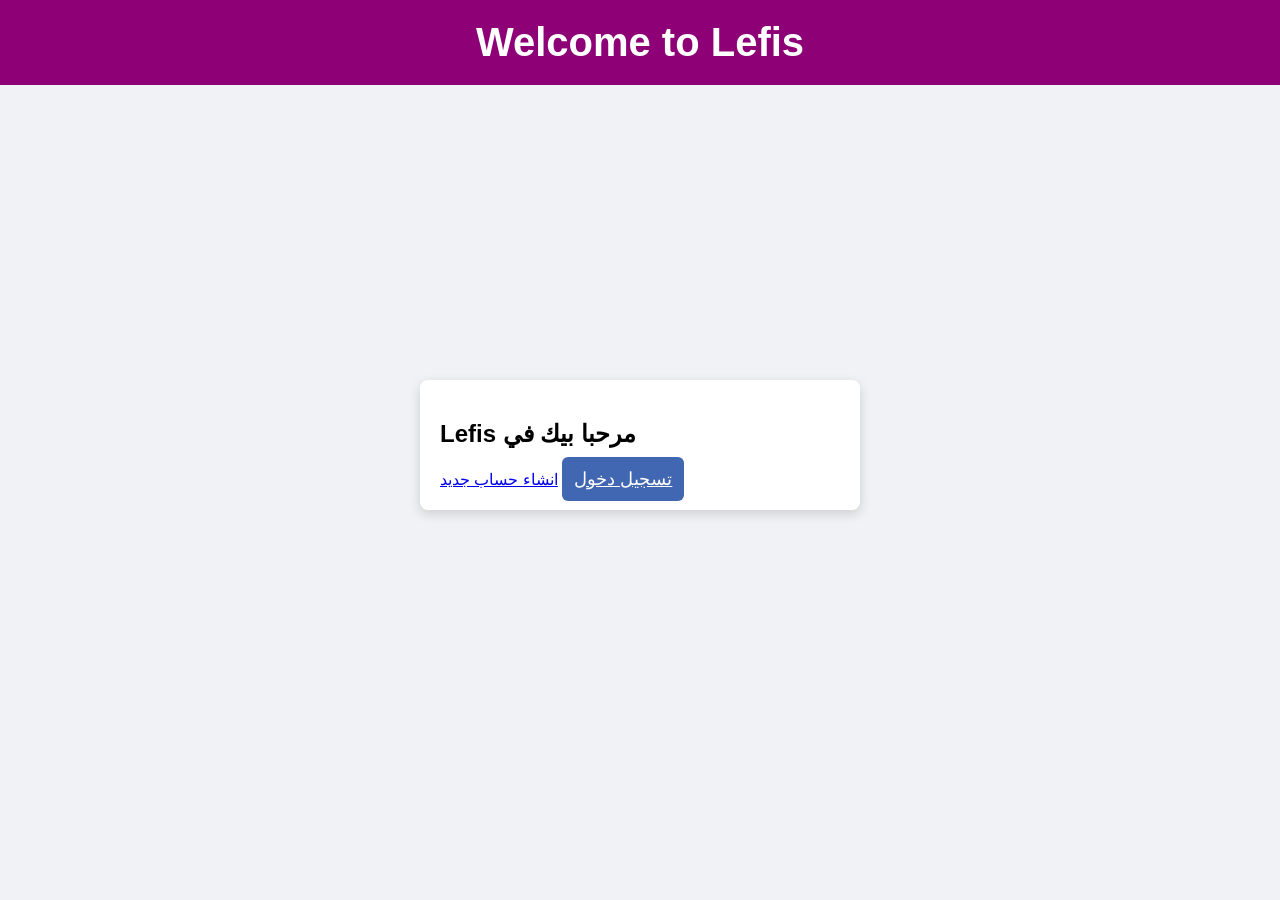
<file: index.html>
<!DOCTYPE html>
<html lang="en">
<head>
    <meta charset="UTF-8">
    <meta name="viewport" content="width=device-width, initial-scale=1.0">
    <title>Lefis - Welcome</title>
 <link rel="icon" type="image/png" href="./lefis logo.png">
    <link rel="stylesheet" href="style.css">
</head>
<body>
    <div class="header">Welcome to Lefis</div>
    <div class="login-container">
        <div class="login-box">
            <h2>Lefis مرحبا بيك في</h2>
            <a href="login.html" class="button">تسجيل دخول</a>
            <a href="create-account.html" class="sign-up">انشاء حساب جديد</a>
        </div>
    </div>
</body>
</html>
</file>
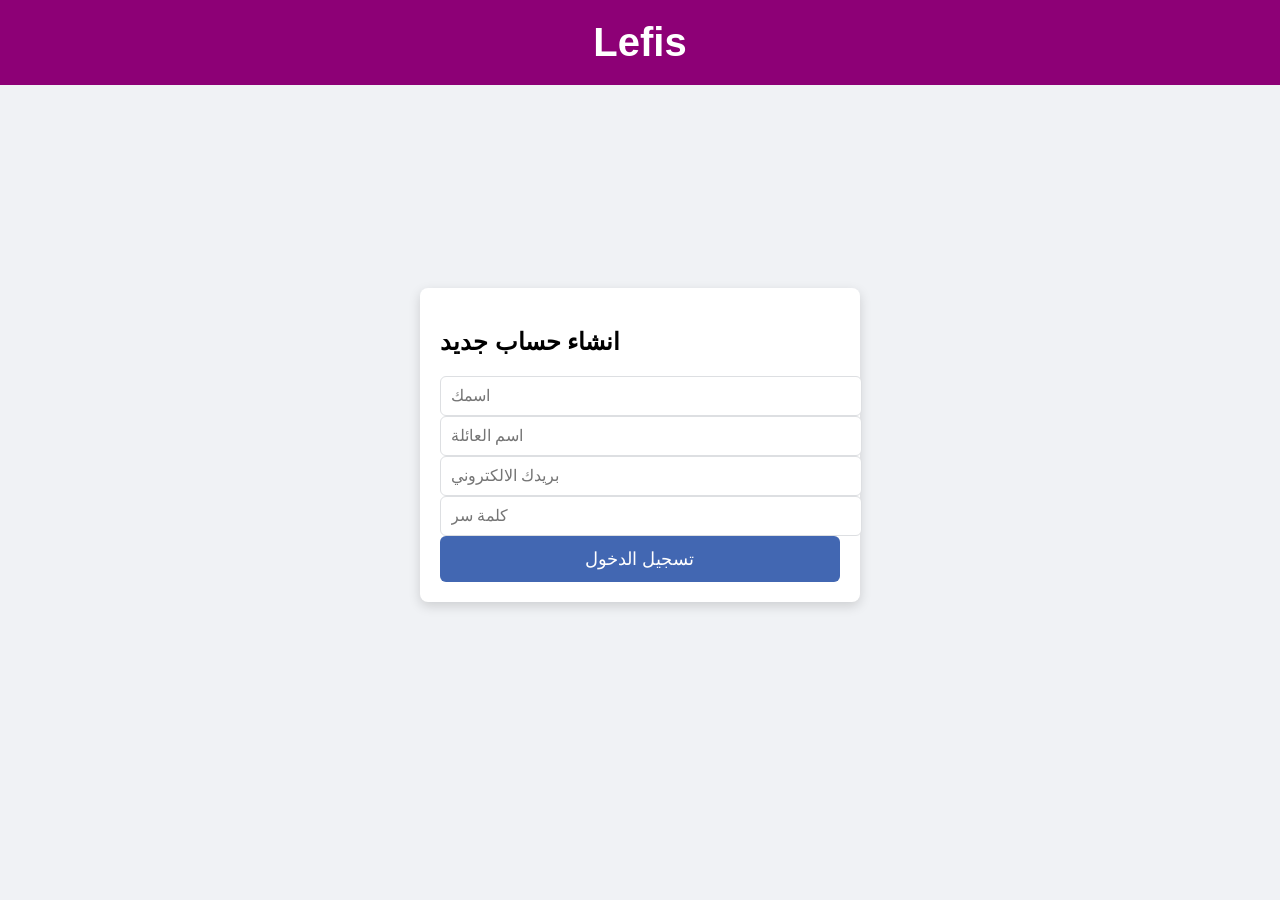
<file: create-account.html>
<!DOCTYPE html>
<html lang="en">
<head>
    <meta charset="UTF-8">
    <meta name="viewport" content="width=device-width, initial-scale=1.0">
    <title>Lefis - Create New Account</title>
    <link rel="stylesheet" href="style.css">
    <link rel="icon" type="image/png" href="./lefis logo.png">
</head>
<body>
    <div class="header">Lefis</div>
    <div class="login-container">
        <div class="login-box">
            <h2>انشاء حساب جديد</h2>
            <div class="input-group">
                <input type="text" id="firstname" placeholder="اسمك">
            </div>
            <div class="input-group">
                <input type="text" id="lastname" placeholder="اسم العائلة">
            </div>
            <div class="input-group">
                <input type="text" id="email" placeholder="بريدك الالكتروني">
            </div>
            <div class="input-group">
                <input type="password" id="password" placeholder="كلمة سر">
            </div>
            <button class="button" onclick="createAccount()">تسجيل الدخول</button>
        </div>
    </div>
    <script src="index.js"></script>
</body>
</html>
</file>
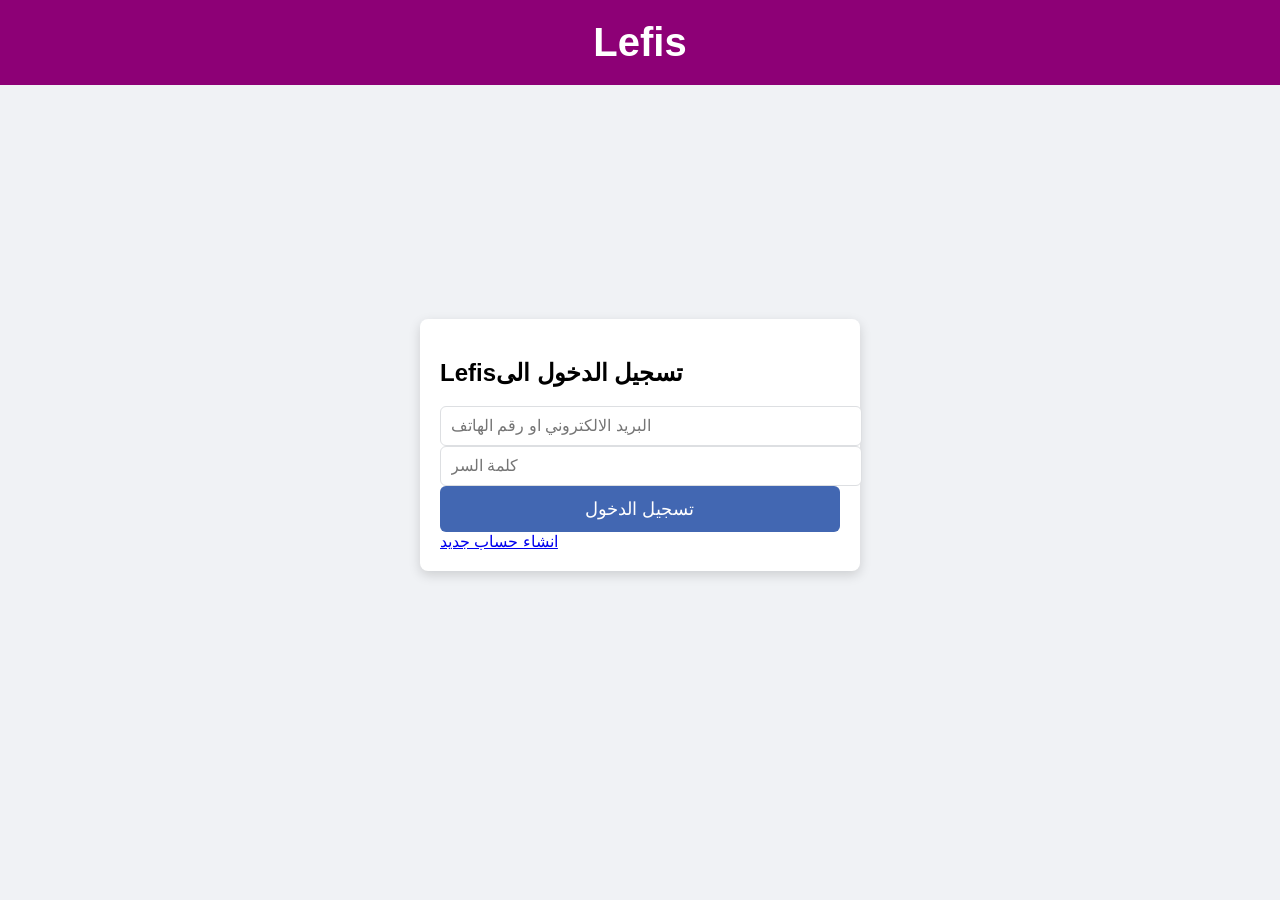
<file: login.html>
<!DOCTYPE html>
<html lang="en">
<head>
    <meta charset="UTF-8">
    <meta name="viewport" content="width=device-width, initial-scale=1.0">
    <title>Lefis - Log In</title>
    <link rel="stylesheet" href="style.css">
    <link rel="icon" type="image/png" href="./lefis logo.png">
</head>
<body>
    <div class="header">Lefis</div>
    <div class="login-container">
        <div class="login-box">
            <h2>Lefisتسجيل الدخول الى </h2>
            <div class="input-group">
                <input type="text" id="email" placeholder="البريد الالكتروني او رقم الهاتف">
            </div>
            <div class="input-group">
                <input type="password" id="password" placeholder="كلمة السر">
            </div>
            <button class="button" onclick="validateLogin()">تسجيل الدخول</button>
            <a href="create-account.html" class="sign-up">انشاء حساب جديد</a>
        </div>
    </div>
    <script src="index.js"></script>
</body>
</html>
</file>
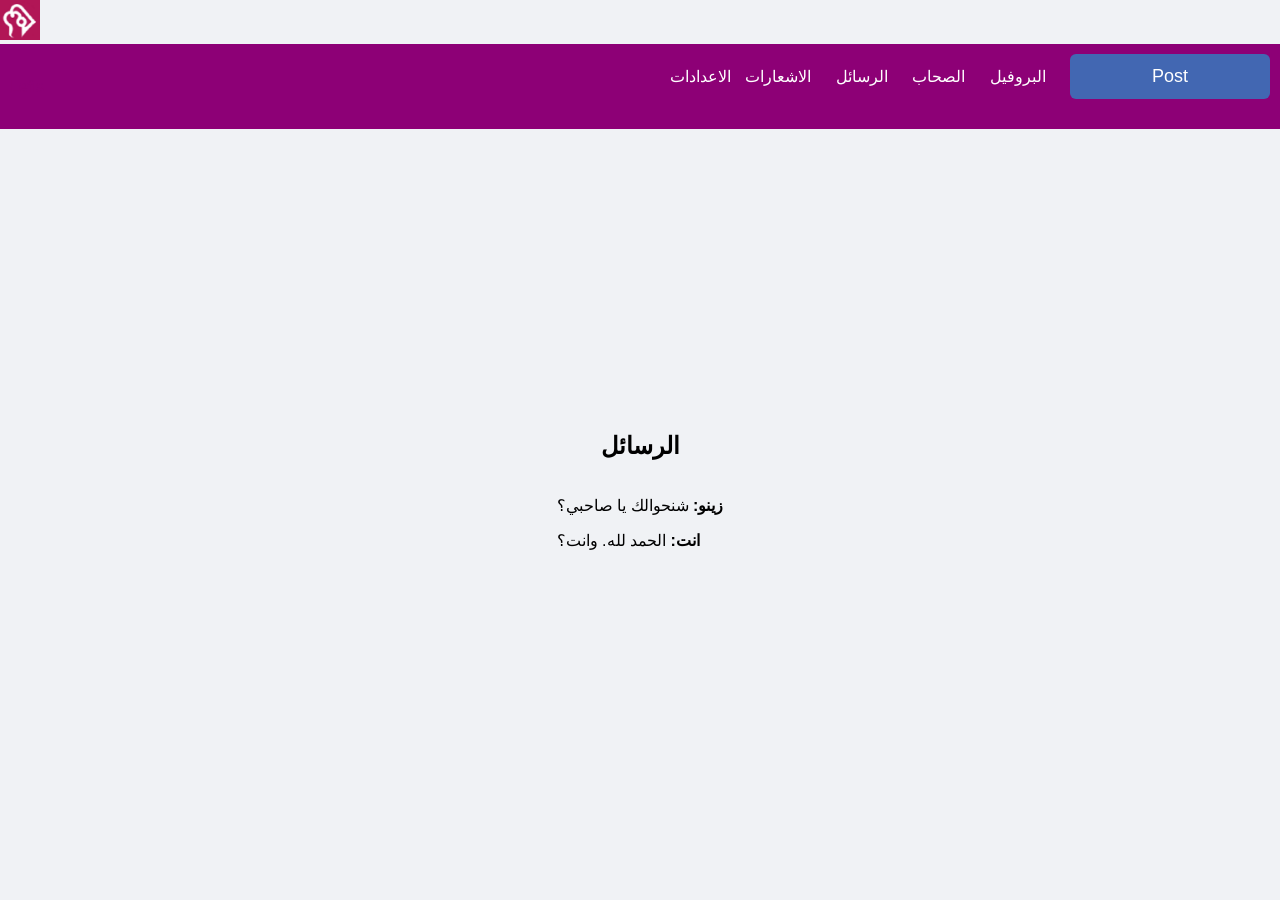
<file: messages.html>
<!DOCTYPE html>
<html lang="en">
<head>
    <meta charset="UTF-8">
    <meta name="viewport" content="width=device-width, initial-scale=1.0">
    <title>Messages - Lefis</title>
    <link rel="stylesheet" href="style.css">
    <link rel="icon" type="image/png" href="./lefis logo.png">
</head>
    <!-- Add your logo with a link to the principal page -->
    <a href="home.html" class="logo">
        <img src="./lefis logo.png" alt="Lefis Logo" />
    </a>
    <nav>   
<body>
    <div class="navbar">
        <div class="navbar-logo">Lefis</div>
        <div class="navbar-menu">
            <a href="Profile.html">البروفيل</a>
            <a href="friends.html">الصحاب</a>
            <a href="messages.html">الرسائل</a>
            <a href="notifications.html">الاشعارات</a>
            <a href="settings.html">الاعدادات </a>
            <button class="post-button">Post</button>
        </div>
    </div>

    <div class="content">
        <h2>الرسائل</h2>
        <div class="message-list">
            <div class="message">
                <p><strong>زينو:</strong> شنحوالك يا صاحبي؟</p>
            </div>
            <div class="message">
                <p><strong>انت: </strong> الحمد لله. وانت؟ </p>
            </div>
            <!-- Add more messages as needed -->
        </div>
    </div>

    <!-- Post Modal -->
    <div id="postModal" class="modal">
        <div class="modal-content">
            <span class="close-button">&times;</span>
            <h2>Create a Post</h2>
            <textarea id="postContent" placeholder="What's on your mind?"></textarea>
            <button id="postSubmit" class="button">Post</button>
        </div>
    </div>

    <script src="index.js"></script>
</body>
</html>
</file>
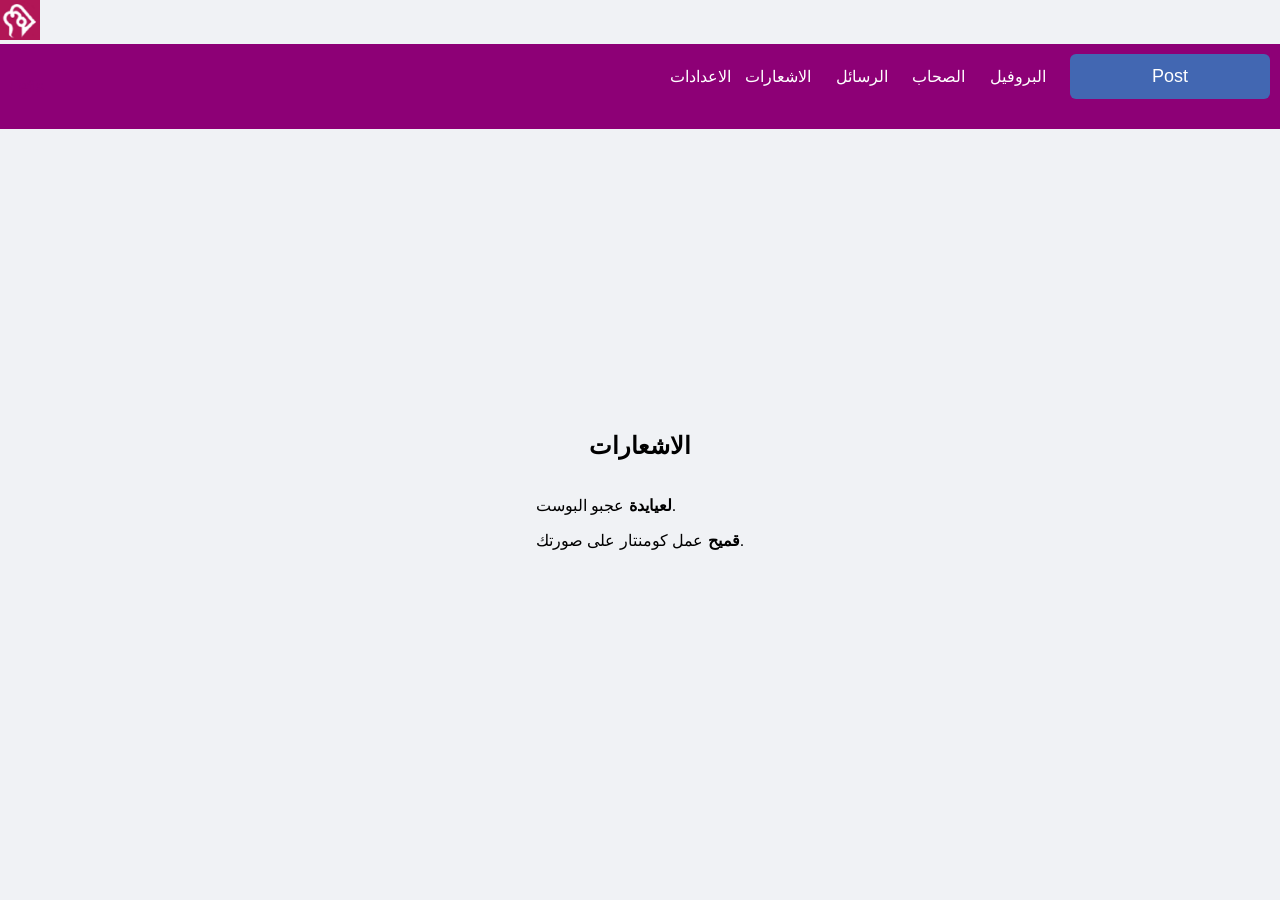
<file: notifications.html>
<!DOCTYPE html>
<html lang="en">
<head>
    <meta charset="UTF-8">
    <meta name="viewport" content="width=device-width, initial-scale=1.0">
    <title>Notifications - Lefis</title>
    <link rel="stylesheet" href="style.css">
    <link rel="icon" type="image/png" href="./lefis logo.png">
</head>
    <!-- Add your logo with a link to the principal page -->
    <a href="home.html" class="logo">
        <img src="./lefis logo.png" alt="Lefis Logo" />
    </a>
    <nav>   
<body>
    <div class="navbar">
        <div class="navbar-logo">Lefis</div>
        <div class="navbar-menu">
            <a href="Profile.html">البروفيل</a>
            <a href="friends.html">الصحاب</a>
            <a href="messages.html">الرسائل</a>
            <a href="notifications.html">الاشعارات</a>
            <a href="settings.html">الاعدادات </a>
            <button class="post-button">Post</button>
        </div>
    </div>

    <div class="content">
        <h2>الاشعارات</h2>
        <div class="notification-list">
            <div class="notification">
                <p><strong>لعيايدة</strong> عجبو البوست.</p>
            </div>
            <div class="notification">
                <p><strong>قميح</strong> عمل كومنتار على صورتك.</p>
            </div>
            <!-- Add more notifications as needed -->
        </div>
    </div>

    <!-- Post Modal -->
    <div id="postModal" class="modal">
        <div class="modal-content">
            <span class="close-button">&times;</span>
            <h2>Create a Post
</file>
<file: style.css>
/* General Styles */
body {
    font-family: 'Segoe UI', Tahoma, Geneva, Verdana, sans-serif;
    margin: 0;
    padding: 0;
    background-color: #f0f2f5;
}

.header {
    background-color: #8d0076;
    color: white;
    padding: 20px;
    text-align: center;
    font-size: 40px;
    font-weight: bold;
}

.navbar {
    background-color: #8d0076;
    color: #8d0076;
    padding: 10px;
    display: flex;
    justify-content: space-between;
    align-items: center;
}

.navbar-menu a {
    color: white;
    margin: 0 10px;
    text-decoration: none;
}

.navbar-menu a:hover {
    text-decoration: underline;
}

.login-container, .content {
    display: flex;
    justify-content: center;
    align-items: center;
    flex-direction: column;
    height: 80vh;
}

.login-box, .post-box {
    width: 400px;
    background-color: white;
    padding: 20px;
    box-shadow: 0 4px 12px rgba(0, 0, 0, 0.15);
    border-radius: 8px;
}

.input-group input, textarea {
    width: 100%;
    padding: 10px;
    border: 1px solid #dddfe2;
    border-radius: 6px;
    font-size: 16px;
}

.button {
    width: 100%;
    padding: 12px;
    background-color: #4267B2;
    border: none;
    border-radius: 6px;
    color: white;
    font-size: 18px;
    cursor: pointer;
}

.button:hover {
    background-color: #365899;
}

.feed {
    width: 600px;
    margin-top: 20px;
}

.post {
    background-color: white;
    padding: 15px;
    border-radius: 8px;
    box-shadow: 0 2px 8px rgba(0, 0, 0, 0.1);
    margin-bottom: 20px;
}

.post-header {
    display: flex;
    align-items: center;
}

.avatar {
    width: 50px;
    height: 50px;
    border-radius: 50%;
    margin-right: 15px;
}

.post-user {
    font-weight: bold;
}

.post-content {
    margin-top: 10px;
}

/* Post Button */
.post-button {
    width: 200px;
    padding: 12px;
    background-color: #4267B2;
    border: none;
    border-radius: 6px;
    color: white;
    font-size: 18px;
    cursor: pointer;
    margin-bottom: 20px;
    position: sticky; /* Keep the button in a fixed position relative to the scroll */
    top: 0; /* Stick to the top of the container */
    z-index: 1; /* Ensure it stays above other content */
}

.post-button:hover {
    background-color: #365899;
}

/* Modal Styles */
.modal {
    display: none; 
    position: fixed;
    z-index: 1;
    left: 0;
    top: 0;
    width: 100%;
    height: 100%;
    overflow: auto;
    background-color: rgba(0,0,0,0.4); /* Black w/ opacity */
}

.modal-content {
    background-color: #fefefe;
    margin: 15% auto; 
    padding: 20px;
    border: 1px solid #888;
    width: 400px;
    border-radius: 8px;
}

.close-button {
    color: #aaa;
    float: right;
    font-size: 28px;
    font-weight: bold;
}

.close-button:hover,
.close-button:focus {
    color: black;
    text-decoration: none;
    cursor: pointer;
}

/* Additional styles for textarea inside the modal */
.modal textarea {
    width: 100%;
    height: 100px;
    padding: 10px;
    border: 1px solid #ffffff;
    border-radius: 6px;
    font-size: 16px;
    margin-bottom: 10px;
}
header {
    display: flex;
    align-items: center;
    justify-content: space-between;
    padding: 10px;
    background-color: #8d0076;
}

.logo img {
    height: 40px; /* Adjust the size as needed */
}

nav a {
    color: #8d0076;
    text-decoration: none;
    margin: 0 10px;
}

nav a:hover {
    text-decoration: underline;
}
</file>
